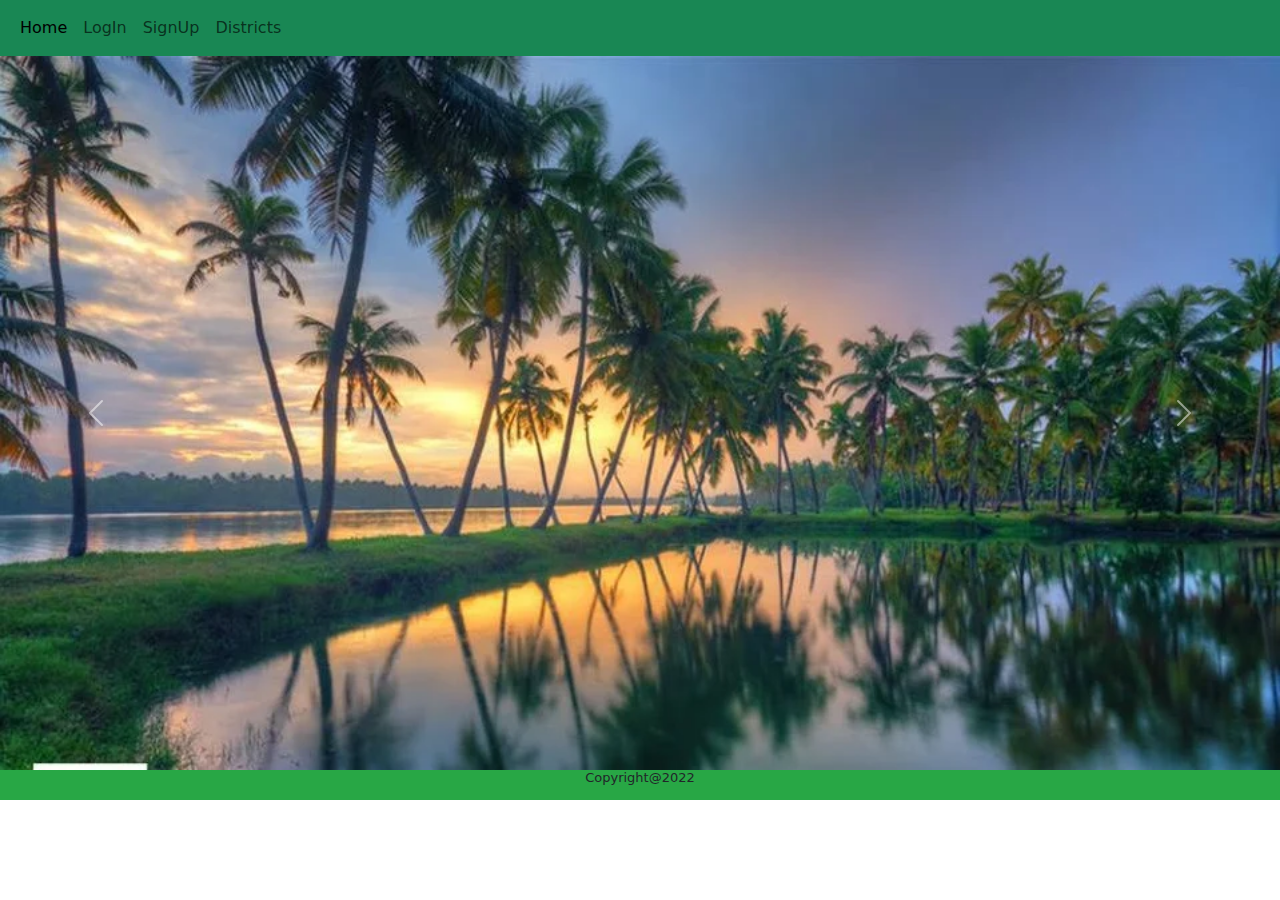
<file: index.html>
<!DOCTYPE html>
<html lang="en">
<head>
    
    <title>Kerala tourism</title>
    <link rel="stylesheet" href="./css/style.css">
   <link rel="stylesheet" href=" https://cdn.jsdelivr.net/npm/bootstrap@5.2.2/dist/css/bootstrap.min.css">
</head>
<body>
    <!-- navbar -->
    <nav class="navbar navbar-expand-lg bg-success">
        <div class="container-fluid">
          <div class="collapse navbar-collapse" id="navbarNavDropdown">
            <ul class="navbar-nav">
              <li class="nav-item">
                <a class="nav-link active" aria-current="page" href="#">Home</a>
              </li>
              <li class="nav-item">
                <a class="nav-link" href="login.html">LogIn</a>
              </li>
              <li class="nav-item">
                <a class="nav-link" href="signup.html">SignUp</a>
              </li>
              <li class="nav-item">
                <a class="nav-link" href="district.html">Districts</a>
              </li> 
            </ul>
          </div>
        </div>
      </nav>
      <!-- /navbar -->

      <!-- carousel -->
      <div id="carouselExampleFade" class="carousel slide carousel-fade" data-bs-ride="carousel">
        <div class="carousel-inner">
          <div class="carousel-item active">
            <img src="./images/bg6.webp" class="d-block w-100" alt="...">
          </div>
          <div class="carousel-item">
            <img src="./images/bg1.jpg" class="d-block w-100" alt="...">
          </div>
          <div class="carousel-item">
            <img src="./images/bg2.jpg" class="d-block w-100" alt="...">
          </div>
        </div>
        <button class="carousel-control-prev" type="button" data-bs-target="#carouselExampleFade" data-bs-slide="prev">
          <span class="carousel-control-prev-icon" aria-hidden="true"></span>
          <span class="visually-hidden">Previous</span>
        </button>
        <button class="carousel-control-next" type="button" data-bs-target="#carouselExampleFade" data-bs-slide="next">
          <span class="carousel-control-next-icon" aria-hidden="true"></span>
          <span class="visually-hidden">Next</span>
        </button>
      </div>
      <!-- /carousel -->

      <!-- footer -->
      <footer>
        <h3>Copyright@2022</h3>
      </footer>
      <!-- /footer -->
    <script src="https://cdn.jsdelivr.net/npm/bootstrap@5.2.2/dist/js/bootstrap.bundle.min.js"></script>
</body>
</html>
</file>
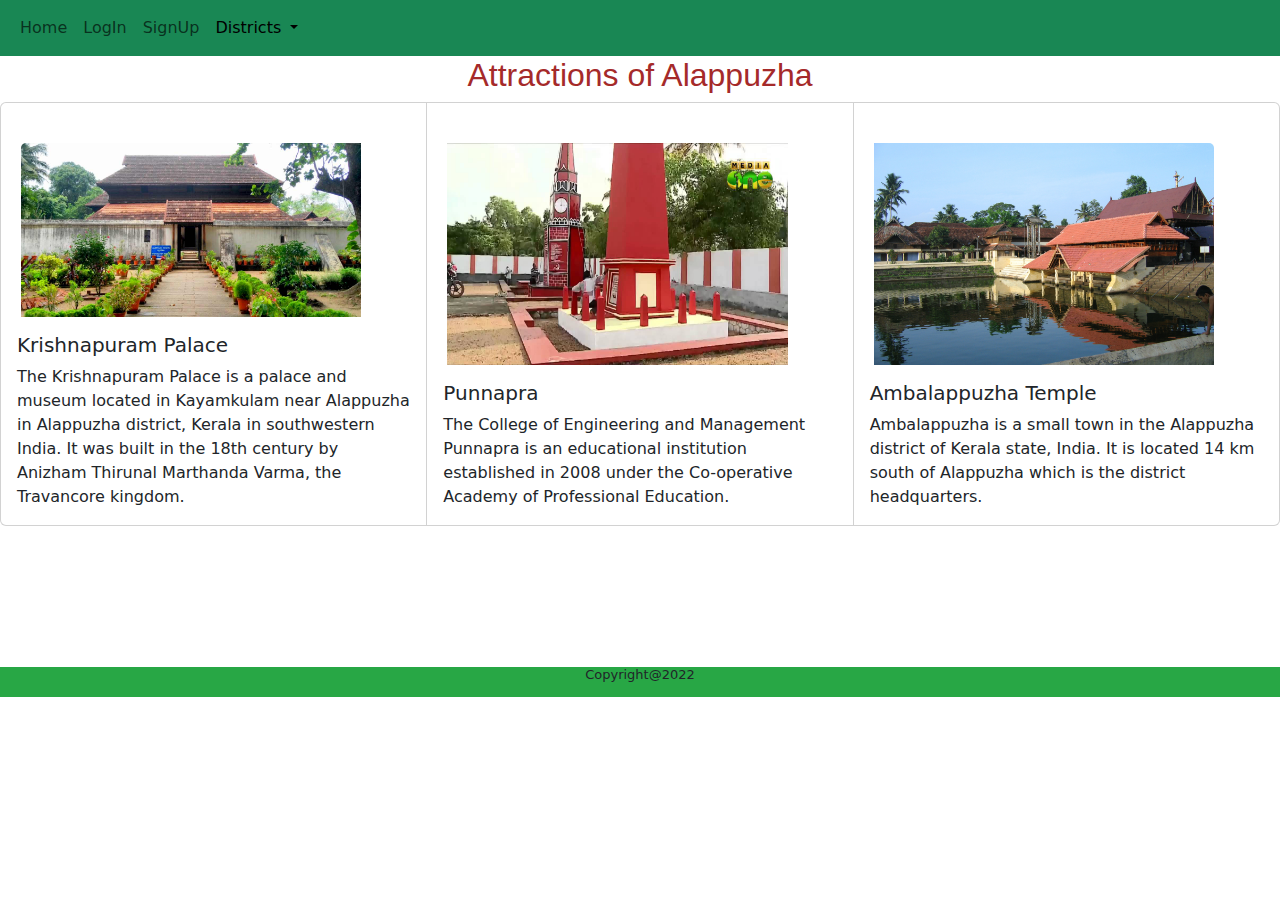
<file: alappuzha.html>
<!DOCTYPE html>
<html lang="en">
<head>
    
    <title>Alappuzha</title>
    <link rel="stylesheet" href="./css/alappuzha.css">
   <link rel="stylesheet" href=" https://cdn.jsdelivr.net/npm/bootstrap@5.2.2/dist/css/bootstrap.min.css">
</head>
<body>
    <!-- navbar -->
    <nav class="navbar navbar-expand-lg bg-success">
        <div class="container-fluid">
          <div class="collapse navbar-collapse" id="navbarNavDropdown">
            <ul class="navbar-nav">
              <li class="nav-item">
                <a class="nav-link " aria-current="page" href="#">Home</a>
              </li>
              <li class="nav-item">
                <a class="nav-link " href="#">LogIn</a>
              </li>
              <li class="nav-item">
                <a class="nav-link" href="#">SignUp</a>
              </li>
              <li class="nav-item dropdown">
                <a class="nav-link  active dropdown-toggle" href="#" role="button" data-bs-toggle="dropdown" aria-expanded="false">
                  Districts
                </a>
                <ul class="dropdown-menu">
                  <li><a class="dropdown-item" href="#">Action</a></li>
                  <li><a class="dropdown-item" href="#">Another action</a></li>
                  <li><a class="dropdown-item" href="#">Something else here</a></li>
                </ul>
              </li>
            </ul>
          </div>
        </div>
      </nav>
      <!-- /navbar -->

      <!-- card -->
     <div class="main-text">
        <h3>Attractions of Alappuzha</h3>
     </div>
      <div class="card-group">
        <div class="card">
          <img src="./images/krishnapuram-palace.jpg" class="card-img-top" alt="...">
          <div class="card-body">
            <h5 class="card-title">Krishnapuram Palace</h5>
            <p class="card-text">The Krishnapuram Palace is a palace and museum located in Kayamkulam near Alappuzha in Alappuzha district, Kerala in southwestern India. It was built in the 18th century by Anizham Thirunal Marthanda Varma, the Travancore kingdom.</p>
           
          </div>
        </div>
        <div class="card">
          <img src="./images/punnapra.jpg" class="card-img-top" alt="...">
          <div class="card-body">
            <h5 class="card-title">Punnapra</h5>
            <p class="card-text">The College of Engineering and Management Punnapra is an educational institution established in 2008 under the Co-operative Academy of Professional Education.</p>
            
          </div>
        </div>
        <div class="card">
          <img src="./images/Ambalappuzha.jpg" class="card-img-top" alt="...">
          <div class="card-body">
            <h5 class="card-title">Ambalappuzha Temple</h5>
            <p class="card-text">Ambalappuzha is a small town in the Alappuzha district of Kerala state, India. It is located 14 km south of Alappuzha which is the district headquarters.</p>
          </div>
        </div>
      </div>
 
    <!-- /card -->
        
     <!-- footer -->
       <footer>
        <h3>Copyright@2022</h3>
      </footer> 
      <!-- footer -->
    <script src="https://cdn.jsdelivr.net/npm/bootstrap@5.2.2/dist/js/bootstrap.bundle.min.js"></script>
</body>
</html>
</file>
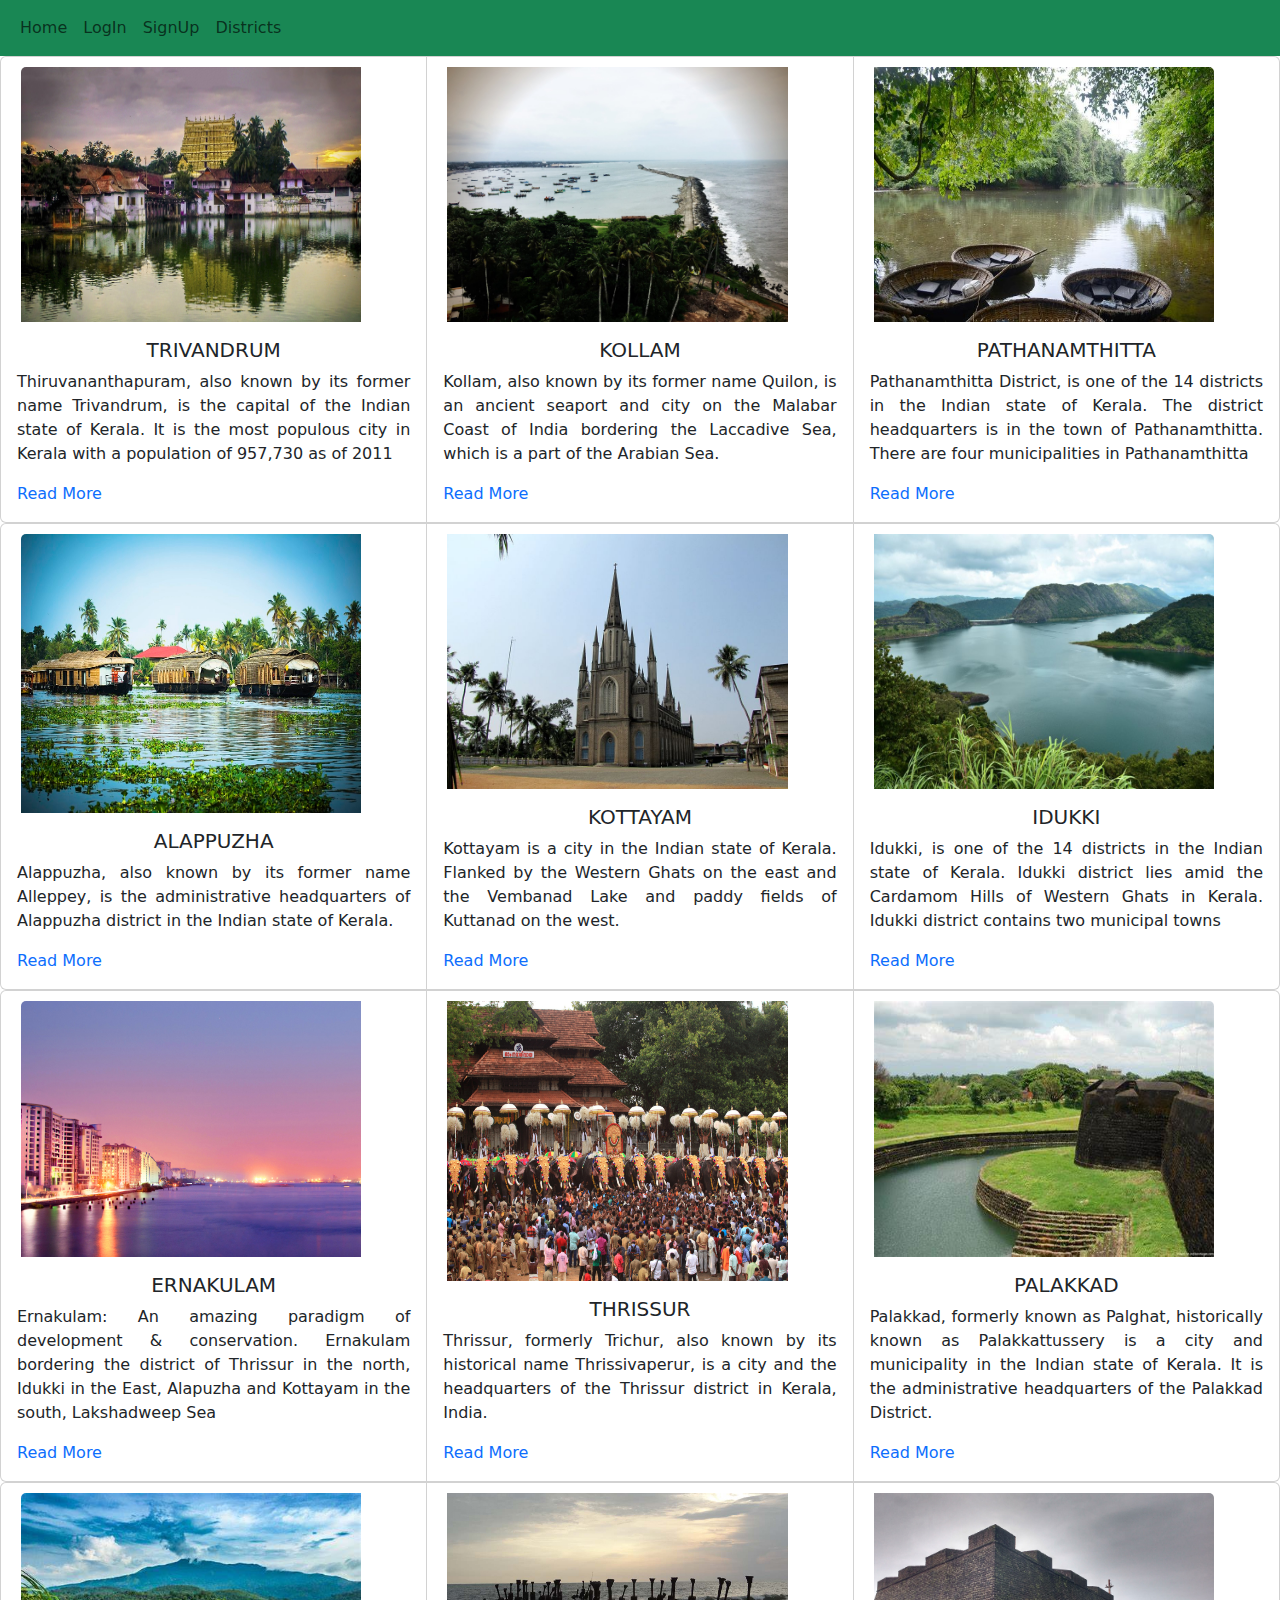
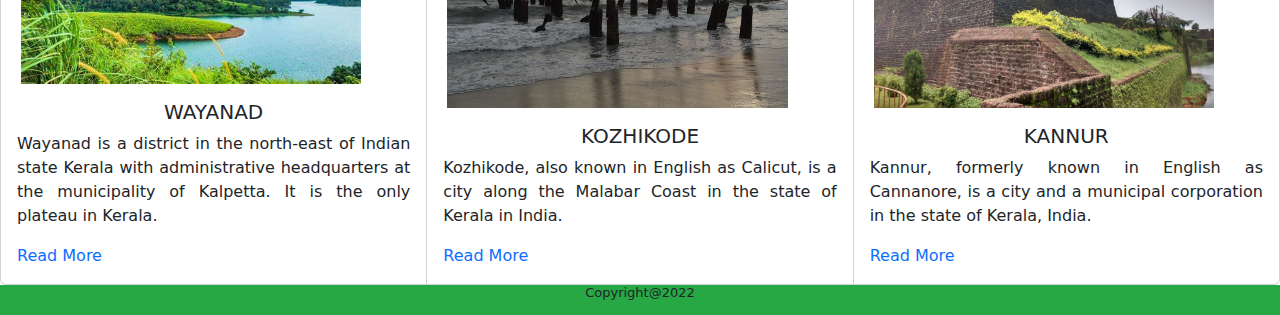
<file: district.html>
<!DOCTYPE html>
<html lang="en">
<head>
    
    <title>District</title>
    <link rel="stylesheet" href="./css/district.css">
   <link rel="stylesheet" href=" https://cdn.jsdelivr.net/npm/bootstrap@5.2.2/dist/css/bootstrap.min.css">
</head>
<body>
    <!-- navbar -->
    <nav class="navbar navbar-expand-lg bg-success">
        <div class="container-fluid">
          <div class="collapse navbar-collapse" id="navbarNavDropdown">
            <ul class="navbar-nav">
              <li class="nav-item">
                <a class="nav-link " aria-current="page" href="index.html">Home</a>
              </li>
              <li class="nav-item">
                <a class="nav-link " href="login.html">LogIn</a>
              </li>
              <li class="nav-item">
                <a class="nav-link" href="signup.html">SignUp</a>
              </li>
              <li class="nav-item">
                <a class="nav-link" href="district.html">Districts</a>
              </li> 
            </ul>
          </div>
        </div>
      </nav>
      <!-- /navbar -->

      <!-- card -->
      <div class="card-group">
        <div class="card">
          <img src="./images/trivan.jpg" class="card-img-top" alt="...">
          <div class="card-body">
            <h5 class="card-title">Trivandrum</h5>
            <p class="card-text">Thiruvananthapuram, also known by its former name Trivandrum, is the capital of the Indian state of Kerala. It is the most populous city in Kerala with a population of 957,730 as of 2011</p>
            <a href="trivandrum.html">Read More</a>
          </div>
        </div>
        <div class="card">
          <img src="./images/kollam.jpg" class="card-img-top" alt="...">
          <div class="card-body">
            <h5 class="card-title">Kollam</h5>
            <p class="card-text">Kollam, also known by its former name Quilon, is an ancient seaport and city on the Malabar Coast of India bordering the Laccadive Sea, which is a part of the Arabian Sea.</p>
            <a href="kollam.html">Read More</a>
          </div>
        </div>
        <div class="card">
          <img src="./images/pathanamthitta.jpg" class="card-img-top" alt="...">
          <div class="card-body">
            <h5 class="card-title">Pathanamthitta</h5>
            <p class="card-text">Pathanamthitta District, is one of the 14 districts in the Indian state of Kerala. The district headquarters is in the town of Pathanamthitta. There are four municipalities in Pathanamthitta</p>
            <a href="alappuzha.html">Read More</a>
          </div>
        </div>
      </div>
      <div class="card-group">
        <div class="card">
          <img src="./images/alleppey.jpg" class="card-img-top" alt="...">
          <div class="card-body">
            <h5 class="card-title">Alappuzha</h5>
            <p class="card-text">Alappuzha, also known by its former name Alleppey, is the administrative headquarters of Alappuzha district in the Indian state of Kerala.</p>
            <a href="#">Read More</a>
          </div>
        </div>
        <div class="card">
          <img src="./images/kottayam.jpg" class="card-img-top" alt="...">
          <div class="card-body">
            <h5 class="card-title">Kottayam</h5>
            <p class="card-text">Kottayam is a city in the Indian state of Kerala. Flanked by the Western Ghats on the east and the Vembanad Lake and paddy fields of Kuttanad on the west. </p>
            <a href="#">Read More</a>
          </div>
        </div>
        <div class="card">
          <img src="./images/idukki.jpg" class="card-img-top" alt="...">
          <div class="card-body">
            <h5 class="card-title">Idukki</h5>
            <p class="card-text">Idukki, is one of the 14 districts in the Indian state of Kerala. Idukki district lies amid the Cardamom Hills of Western Ghats in Kerala. Idukki district contains two municipal towns</p>
            <a href="#">Read More</a>
          </div>
        </div>
      </div>
      <div class="card-group">
        <div class="card">
          <img src="./images/ernakulam.jpg" class="card-img-top" alt="...">
          <div class="card-body">
            <h5 class="card-title">Ernakulam</h5>
            <p class="card-text">Ernakulam: An amazing paradigm of development & conservation. Ernakulam bordering the district of Thrissur in the north, Idukki in the East, Alapuzha and Kottayam in the south, Lakshadweep Sea</p>
            <a href="#">Read More</a>
          </div>
        </div>
        <div class="card">
          <img src="./images/thrissur.jpg" class="card-img-top" alt="...">
          <div class="card-body">
            <h5 class="card-title">Thrissur</h5>
            <p class="card-text">Thrissur, formerly Trichur, also known by its historical name Thrissivaperur, is a city and the headquarters of the Thrissur district in Kerala, India.</p>
            <a href="#">Read More</a>
          </div>
        </div>
        <div class="card">
          <img src="./images/palakkad.jpg" class="card-img-top" alt="...">
          <div class="card-body">
            <h5 class="card-title">Palakkad</h5>
            <p class="card-text">Palakkad, formerly known as Palghat, historically known as Palakkattussery is a city and municipality in the Indian state of Kerala. It is the administrative headquarters of the Palakkad District.</p>
            <a href="#">Read More</a>
          </div>
        </div>
      </div>
      <div class="card-group">
        <div class="card">
          <img src="./images/wayanad.jpg" class="card-img-top" alt="...">
          <div class="card-body">
            <h5 class="card-title">Wayanad</h5>
            <p class="card-text">Wayanad is a district in the north-east of Indian state Kerala with administrative headquarters at the municipality of Kalpetta. It is the only plateau in Kerala.</p>
            <a href="#">Read More</a>
          </div>
        </div>
        <div class="card">
          <img src="./images/kozhikode.jpg" class="card-img-top" alt="...">
          <div class="card-body">
            <h5 class="card-title">Kozhikode</h5>
            <p class="card-text">Kozhikode, also known in English as Calicut, is a city along the Malabar Coast in the state of Kerala in India.</p>
            <a href="#">Read More</a>
          </div>
        </div>
        <div class="card">
          <img src="./images/kannur.jpg" class="card-img-top" alt="...">
          <div class="card-body">
            <h5 class="card-title">Kannur</h5>
            <p class="card-text">Kannur, formerly known in English as Cannanore, is a city and a municipal corporation in the state of Kerala, India. </p>
            <a href="#">Read More</a>
          </div>
        </div>
      </div> 
 
    <!-- /card -->
        
     <!-- footer -->
       <footer>
        <h3>Copyright@2022</h3>
      </footer> 
      <!-- footer -->
    <script src="https://cdn.jsdelivr.net/npm/bootstrap@5.2.2/dist/js/bootstrap.bundle.min.js"></script>
</body>
</html>
</file>
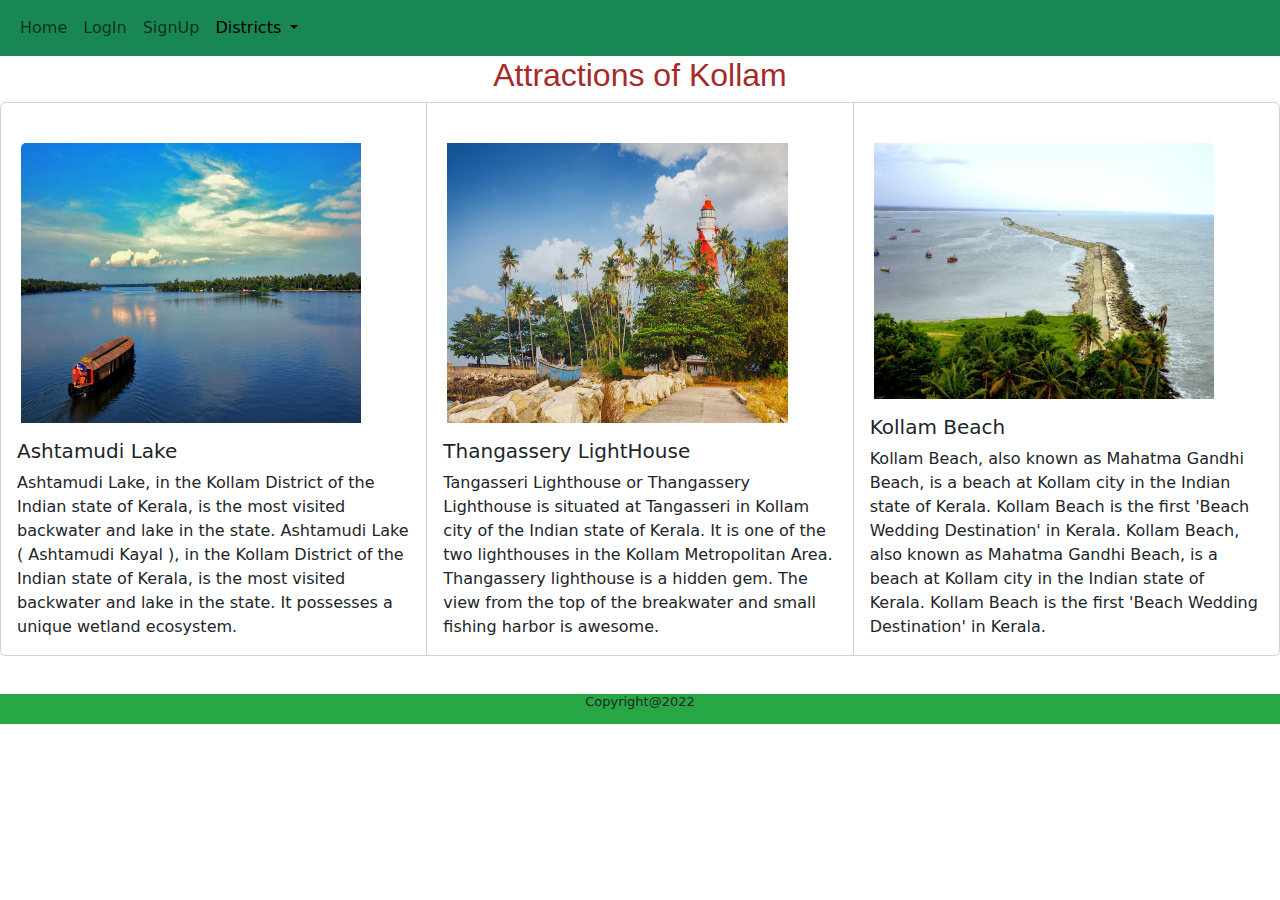
<file: kollam.html>
<!DOCTYPE html>
<html lang="en">
<head>
    
    <title>Kollam</title>
    <link rel="stylesheet" href="./css/kollam.css">
   <link rel="stylesheet" href=" https://cdn.jsdelivr.net/npm/bootstrap@5.2.2/dist/css/bootstrap.min.css">
</head>
<body>
    <!-- navbar -->
    <nav class="navbar navbar-expand-lg bg-success">
        <div class="container-fluid">
          <div class="collapse navbar-collapse" id="navbarNavDropdown">
            <ul class="navbar-nav">
              <li class="nav-item">
                <a class="nav-link " aria-current="page" href="#">Home</a>
              </li>
              <li class="nav-item">
                <a class="nav-link " href="#">LogIn</a>
              </li>
              <li class="nav-item">
                <a class="nav-link" href="#">SignUp</a>
              </li>
              <li class="nav-item dropdown">
                <a class="nav-link  active dropdown-toggle" href="#" role="button" data-bs-toggle="dropdown" aria-expanded="false">
                  Districts
                </a>
                <ul class="dropdown-menu">
                  <li><a class="dropdown-item" href="#">Action</a></li>
                  <li><a class="dropdown-item" href="#">Another action</a></li>
                  <li><a class="dropdown-item" href="#">Something else here</a></li>
                </ul>
              </li>
            </ul>
          </div>
        </div>
      </nav>
      <!-- /navbar -->

      <!-- card -->
     <div class="main-text">
        <h3>Attractions of Kollam</h3>
     </div>
      <div class="card-group">
        <div class="card">
          <img src="./images/ashtamudi.jpg" class="card-img-top" alt="...">
          <div class="card-body">
            <h5 class="card-title">Ashtamudi Lake</h5>
            <p class="card-text">Ashtamudi Lake, in the Kollam District of the Indian state of Kerala, is the most visited backwater and lake in the state. Ashtamudi Lake ( Ashtamudi Kayal ), in the Kollam District of the Indian state of Kerala, is the most visited backwater and lake in the state. It possesses a unique wetland ecosystem.</p>
           
          </div>
        </div>
        <div class="card">
          <img src="./images/lighthouse.jpg" class="card-img-top" alt="...">
          <div class="card-body">
            <h5 class="card-title">Thangassery LightHouse</h5>
            <p class="card-text">Tangasseri Lighthouse or Thangassery Lighthouse is situated at Tangasseri in Kollam city of the Indian state of Kerala. It is one of the two lighthouses in the Kollam Metropolitan Area. Thangassery lighthouse is a hidden gem. The view from the top of the breakwater and small fishing harbor is awesome.</p>
            
          </div>
        </div>
        <div class="card">
          <img src="./images/beach.jpg" class="card-img-top" alt="...">
          <div class="card-body">
            <h5 class="card-title">Kollam Beach</h5>
            <p class="card-text">Kollam Beach, also known as Mahatma Gandhi Beach, is a beach at Kollam city in the Indian state of Kerala. Kollam Beach is the first 'Beach Wedding Destination' in Kerala. Kollam Beach, also known as Mahatma Gandhi Beach, is a beach at Kollam city in the Indian state of Kerala. Kollam Beach is the first 'Beach Wedding Destination' in Kerala.</p>
          </div>
        </div>
      </div>
 
    <!-- /card -->
        
     <!-- footer -->
       <footer>
        <h3>Copyright@2022</h3>
      </footer> 
      <!-- footer -->
    <script src="https://cdn.jsdelivr.net/npm/bootstrap@5.2.2/dist/js/bootstrap.bundle.min.js"></script>
</body>
</html>
</file>
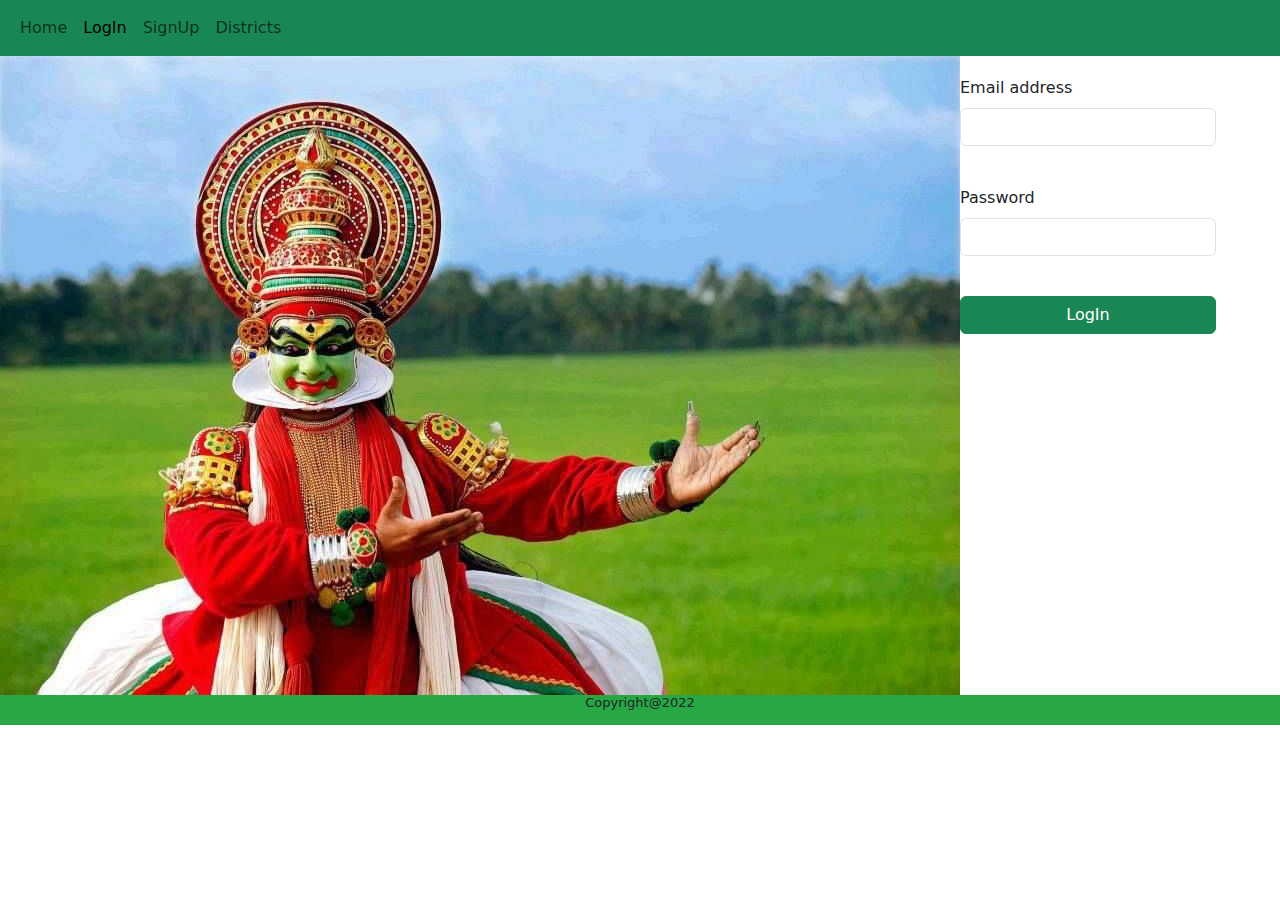
<file: login.html>
<!DOCTYPE html>
<html lang="en">
<head>
    
    <title>Kerala tourism</title>
    <link rel="stylesheet" href="./css/login.css">
   <link rel="stylesheet" href=" https://cdn.jsdelivr.net/npm/bootstrap@5.2.2/dist/css/bootstrap.min.css">
</head>
<body>
    <!-- navbar -->
    <nav class="navbar navbar-expand-lg bg-success">
        <div class="container-fluid">
          <div class="collapse navbar-collapse" id="navbarNavDropdown">
            <ul class="navbar-nav">
              <li class="nav-item">
                <a class="nav-link " aria-current="page" href="index.html">Home</a>
              </li>
              <li class="nav-item">
                <a class="nav-link active" href="#">LogIn</a>
              </li>
              <li class="nav-item">
                <a class="nav-link" href="signup.html">SignUp</a>
              </li>
              <li class="nav-item">
                <a class="nav-link" href="district.html">Districts</a>
              </li> 
            </ul>
          </div>
        </div>
      </nav>
      <!-- /navbar -->

      
      

      <!-- form -->
      <form class="login" action="district.html" onsubmit="return emailValidate() && passValidation()">
        <div class="mb-3">
          <label for="exampleInputEmail1" class="form-label">Email address</label>
          <input type="email" class="form-control" id="email" aria-describedby="emailHelp">
          <label for="error" id="errorEmail"></label>
          
        </div>
        <div class="mb-3">
          <label for="exampleInputPassword1" class="form-label">Password</label>
          <input type="password" class="form-control" id="pass">
          <label for="error" id="errorPass"></label>
        </div>
        
         
       
        <button type="submit" class="btn btn-success">LogIn</button>
      </form>
      <!-- /form -->

      <!-- background -->
      <div class="bg">
        <img src="./images/bg3.jpg" alt="">
      </div>
      <!-- /background -->

     <!-- footer -->
      <footer>
        <h3>Copyright@2022</h3>
      </footer>
     <!-- /footer -->
    <script src="https://cdn.jsdelivr.net/npm/bootstrap@5.2.2/dist/js/bootstrap.bundle.min.js"></script>
    <script src="./js/login.js"></script>
</body>
</html>
</file>
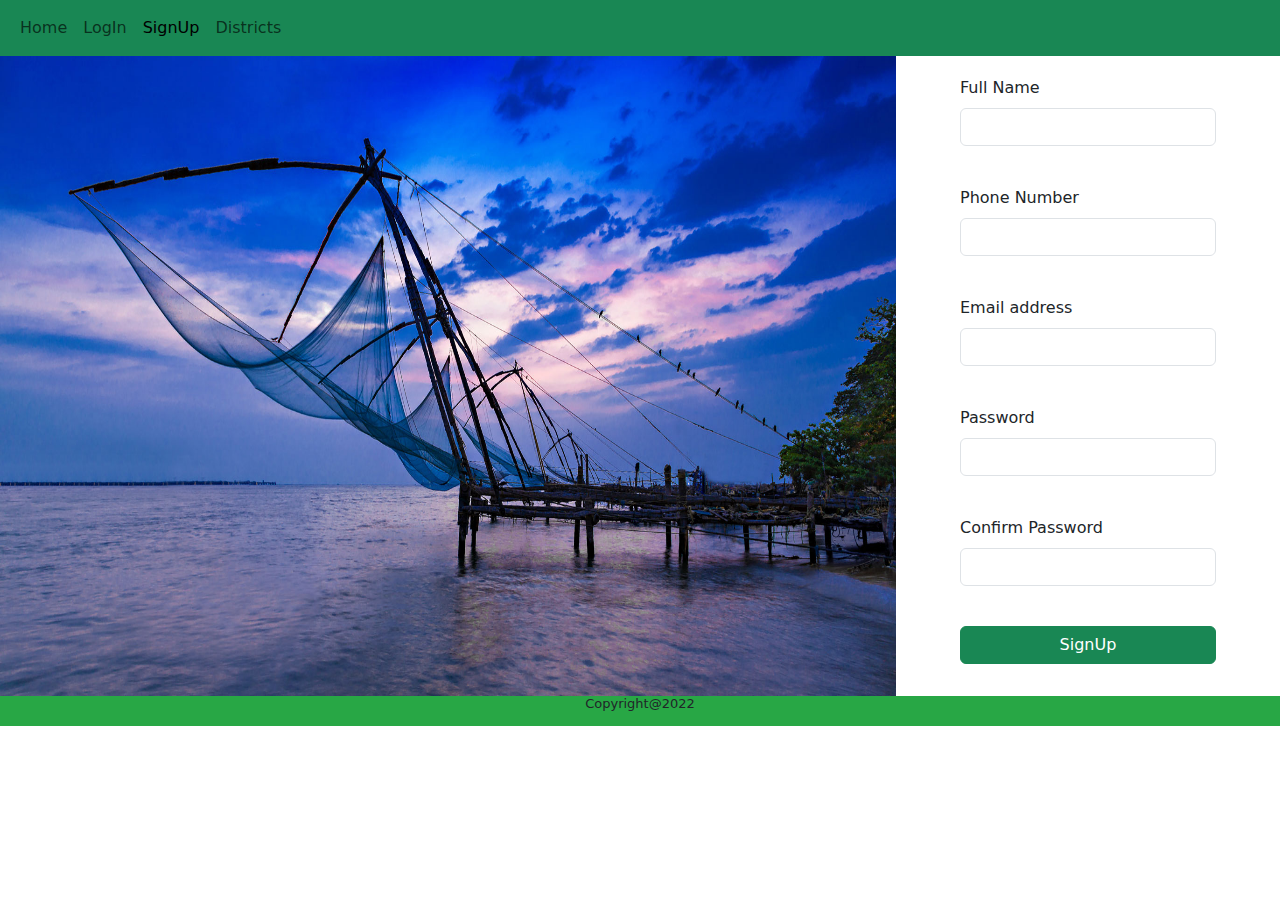
<file: signup.html>
<!DOCTYPE html>
<html lang="en">
<head>
    
    <title>Signup</title>
    <link rel="stylesheet" href="./css/signup.css">
   <link rel="stylesheet" href=" https://cdn.jsdelivr.net/npm/bootstrap@5.2.2/dist/css/bootstrap.min.css">
</head>
<body>
    <!-- navbar -->
    <nav class="navbar navbar-expand-lg bg-success">
        <div class="container-fluid">
          <div class="collapse navbar-collapse" id="navbarNavDropdown">
            <ul class="navbar-nav">
              <li class="nav-item">
                <a class="nav-link " aria-current="page" href="index.html">Home</a>
              </li>
              <li class="nav-item">
                <a class="nav-link " href="login.html">LogIn</a>
              </li>
              <li class="nav-item">
                <a class="nav-link active" href="signup.html">SignUp</a>
              </li>
              <li class="nav-item">
                <a class="nav-link" href="district.html">Districts</a>
              </li> 
            </ul>
          </div>
        </div>
      </nav>
      <!-- /navbar -->

      
      

      <!-- form -->
      <form class="signup" action="login.html" onsubmit="return namevalidate() && phoneValidate() && emailValidation() && passValidation() && confirmValidate()">
        <div class="mb-3">
          <label for="exampleInputName" class="form-label">Full Name</label>
          <input type="text" class="form-control" id="fullName" aria-describedby="emailHelp">  
         
          <label for="error" id="errorName"></label>
        </div>

        <div class="mb-3">
            <label for="exampleInputPhone" class="form-label">Phone Number</label>
            <input type="text" class="form-control" id="phone" aria-describedby="emailHelp">
           
          <label for="error" id="errorPhone"></label>  
          </div>

          <div class="mb-3">
            <label for="exampleInputEmail1" class="form-label">Email address</label>
            <input type="text" class="form-control" id="email" aria-describedby="emailHelp">  
         
          <label for="error" id="errorEmail"></label>
          </div>

          <div class="mb-3">
            <label for="exampleInputPwd" class="form-label">Password</label>
            <input type="password" class="form-control" id="pass" aria-describedby="emailHelp"> 
        
          <label for="error" id="errorPass"></label> 
          </div>

        <div class="mb-3">
          <label for="exampleInputPassword1" class="form-label">Confirm Password</label>
          <input type="password" class="form-control" id="confirm">
          
          <label for="error" id="errorConfirm"></label>
        </div>
        
        <button type="submit" class="btn btn-success">SignUp</button>
      </form>
      <!-- /form -->

      
<!-- background -->
<div class="bg">
    <img src="./images/bg1.jpg" alt="">
  </div>
  <!-- /background -->
     <!-- footer -->
       <footer>
        <h3>Copyright@2022</h3>
      </footer> 
      <!-- footer -->
    <script src="https://cdn.jsdelivr.net/npm/bootstrap@5.2.2/dist/js/bootstrap.bundle.min.js"></script>
    <script src="./js/signup.js"></script>
</body>
</html>
</file>
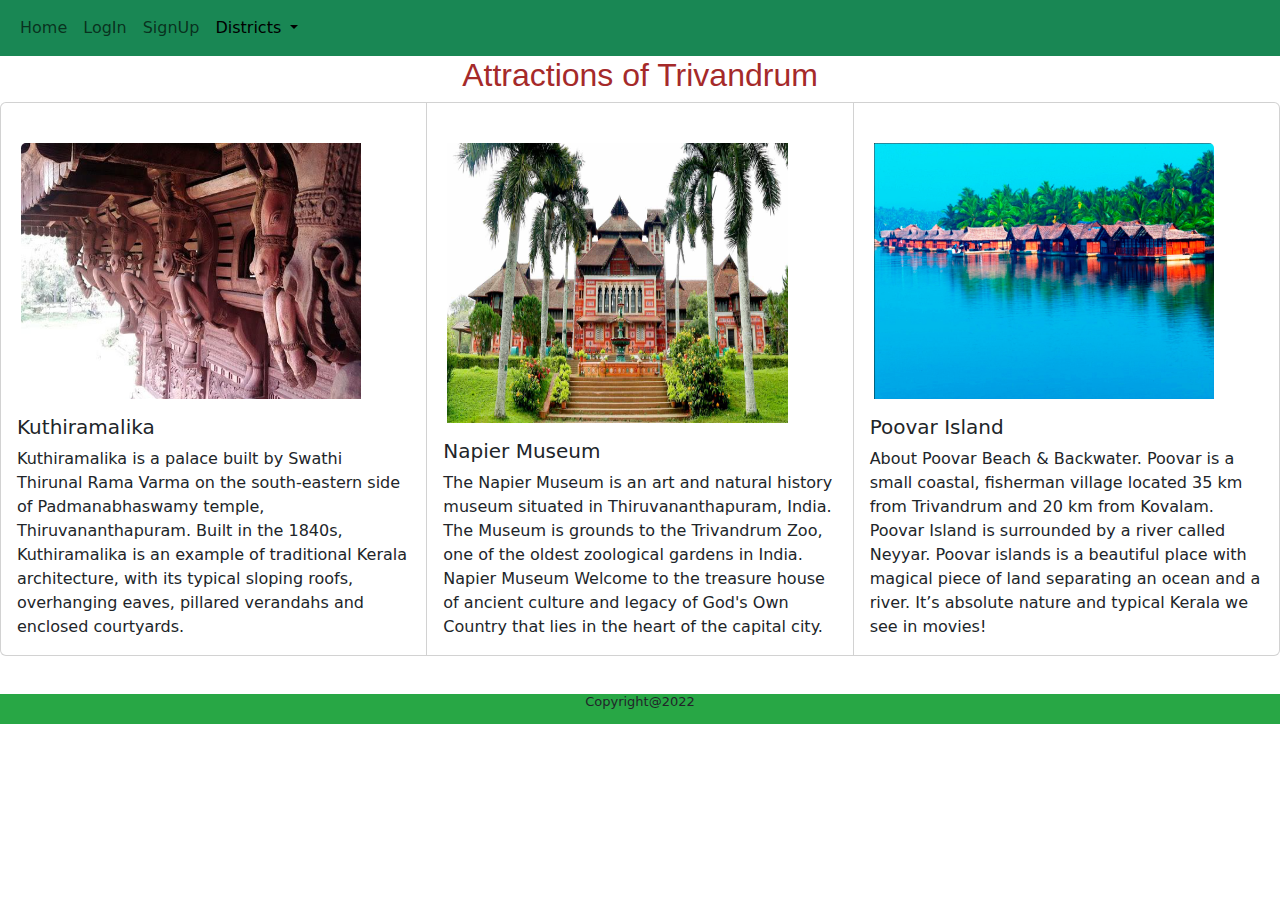
<file: trivandrum.html>
<!DOCTYPE html>
<html lang="en">
<head>
    
    <title>Trivandrum</title>
    <link rel="stylesheet" href="./css/trivandrum.css">
   <link rel="stylesheet" href=" https://cdn.jsdelivr.net/npm/bootstrap@5.2.2/dist/css/bootstrap.min.css">
</head>
<body>
    <!-- navbar -->
    <nav class="navbar navbar-expand-lg bg-success">
        <div class="container-fluid">
          <div class="collapse navbar-collapse" id="navbarNavDropdown">
            <ul class="navbar-nav">
              <li class="nav-item">
                <a class="nav-link " aria-current="page" href="#">Home</a>
              </li>
              <li class="nav-item">
                <a class="nav-link " href="#">LogIn</a>
              </li>
              <li class="nav-item">
                <a class="nav-link" href="#">SignUp</a>
              </li>
              <li class="nav-item dropdown">
                <a class="nav-link  active dropdown-toggle" href="#" role="button" data-bs-toggle="dropdown" aria-expanded="false">
                  Districts
                </a>
                <ul class="dropdown-menu">
                  <li><a class="dropdown-item" href="#">Action</a></li>
                  <li><a class="dropdown-item" href="#">Another action</a></li>
                  <li><a class="dropdown-item" href="#">Something else here</a></li>
                </ul>
              </li>
            </ul>
          </div>
        </div>
      </nav>
      <!-- /navbar -->

      <!-- card -->
     <div class="main-text">
        <h3>Attractions of Trivandrum</h3>
     </div>
      <div class="card-group">
        <div class="card">
          <img src="./images/kuthiramalaka.jpg" class="card-img-top" alt="...">
          <div class="card-body">
            <h5 class="card-title">Kuthiramalika</h5>
            <p class="card-text">Kuthiramalika is a palace built by Swathi Thirunal Rama Varma on the south-eastern side of Padmanabhaswamy temple, Thiruvananthapuram. Built in the 1840s, Kuthiramalika is an example of traditional Kerala architecture, with its typical sloping roofs, overhanging eaves, pillared verandahs and enclosed courtyards.</p>
           
          </div>
        </div>
        <div class="card">
          <img src="./images/napier-museum.jpg" class="card-img-top" alt="...">
          <div class="card-body">
            <h5 class="card-title">Napier Museum</h5>
            <p class="card-text">The Napier Museum is an art and natural history museum situated in Thiruvananthapuram, India. The Museum is grounds to the Trivandrum Zoo, one of the oldest zoological gardens in India. Napier Museum Welcome to the treasure house of ancient culture and legacy of God's Own Country that lies in the heart of the capital city.</p>
            
          </div>
        </div>
        <div class="card">
          <img src="./images/Poovar-Island.jpg" class="card-img-top" alt="...">
          <div class="card-body">
            <h5 class="card-title">Poovar Island</h5>
            <p class="card-text">About Poovar Beach & Backwater. Poovar is a small coastal, fisherman village located 35 km from Trivandrum and 20 km from Kovalam. Poovar Island is surrounded by a river called Neyyar. Poovar islands is a beautiful place with magical piece of land separating an ocean and a river. It’s absolute nature and typical Kerala we see in movies!</p>
          </div>
        </div>
      </div>
 
    <!-- /card -->
        
     <!-- footer -->
       <footer>
        <h3>Copyright@2022</h3>
      </footer> 
      <!-- footer -->
    <script src="https://cdn.jsdelivr.net/npm/bootstrap@5.2.2/dist/js/bootstrap.bundle.min.js"></script>
</body>
</html>
</file>
<file: css/style.css>
*{
    padding: 0;
    margin: 0;
}

.carousel-inner{
    height: 100%;
}

footer{
    height: 30px;
    width: 100%;
    background-color: #28a745;
}

footer h3{
    font-size: small;
    text-align: center;
}
</file>
<file: css/alappuzha.css>
*{
    padding: 0;
    margin: 0;
}

.card-group img{
    height: 80%;
    width: 80%;
    margin-left: 20px;
    margin-top: 40px;
   

}

.main-text h3{
    text-align: center;
    font-family:'Gill Sans', 'Gill Sans MT', Calibri, 'Trebuchet MS', sans-serif;
    font-size: xx-large;
    color: brown;
    text-decoration: wavy;
}
footer{
    height: 30px;
    width: 100%;
    background-color: #28a745;
    margin-top: 11%;
    
}

footer h3{
    font-size: small;
    text-align: center;
}
</file>
<file: css/district.css>
*{
    padding: 0;
    margin: 0;
}

.card-group img{
    height: 80%;
    width: 80%;
    margin-left: 20px;
    margin-top: 10px;
}

.card-body h5{
    text-align: center;
    text-transform: uppercase;
}


 .card-text{
    text-align: justify;
}

.card a{
    text-decoration: none;
    
}
footer{
    height: 30px;
    width: 100%;
    background-color: #28a745;
    
}

footer h3{
    font-size: small;
    text-align: center;
}
</file>
<file: css/kollam.css>
*{
    padding: 0;
    margin: 0;
}

.card-group img{
    height: 80%;
    width: 80%;
    margin-left: 20px;
    margin-top: 40px;
   

}

.main-text h3{
    text-align: center;
    font-family:'Gill Sans', 'Gill Sans MT', Calibri, 'Trebuchet MS', sans-serif;
    font-size: xx-large;
    color: brown;
    text-decoration: wavy;
}
footer{
    height: 30px;
    width: 100%;
    background-color: #28a745;
    margin-top: 3%;
    
}

footer h3{
    font-size: small;
    text-align: center;
}
</file>
<file: css/login.css>
*{
    padding: 0;
    margin: 0;
}

.login{
    float: right;
    width: 20%; 
   margin-top: 20px;
   margin-right: 5%;
   
}

button{
    width: 100%;
    
}

footer{
    height: 30px;
    width: 100%;
    background-color: #28a745;
}

footer h3{
    font-size: small;
    text-align: center;
}
</file>
<file: css/signup.css>
*{
    padding: 0;
    margin: 0;
}

.signup{
    float: right;
    width: 20%; 
   margin-top: 20px;
   margin-right: 5%;
   
}

.bg img{
    height: 40em;
    width: 70%;
}

button{
    width: 100%;
    
}

footer{
    height: 30px;
    width: 100%;
    background-color: #28a745;
    
}

footer h3{
    font-size: small;
    text-align: center;
}
</file>
<file: css/trivandrum.css>
*{
    padding: 0;
    margin: 0;
}

.card-group img{
    height: 80%;
    width: 80%;
    margin-left: 20px;
    margin-top: 40px;
   

}

.main-text h3{
    text-align: center;
    font-family:'Gill Sans', 'Gill Sans MT', Calibri, 'Trebuchet MS', sans-serif;
    font-size: xx-large;
    color: brown;
    text-decoration: wavy;
}
footer{
    height: 30px;
    width: 100%;
    background-color: #28a745;
    margin-top: 3%;
    
}

footer h3{
    font-size: small;
    text-align: center;
}
</file>
